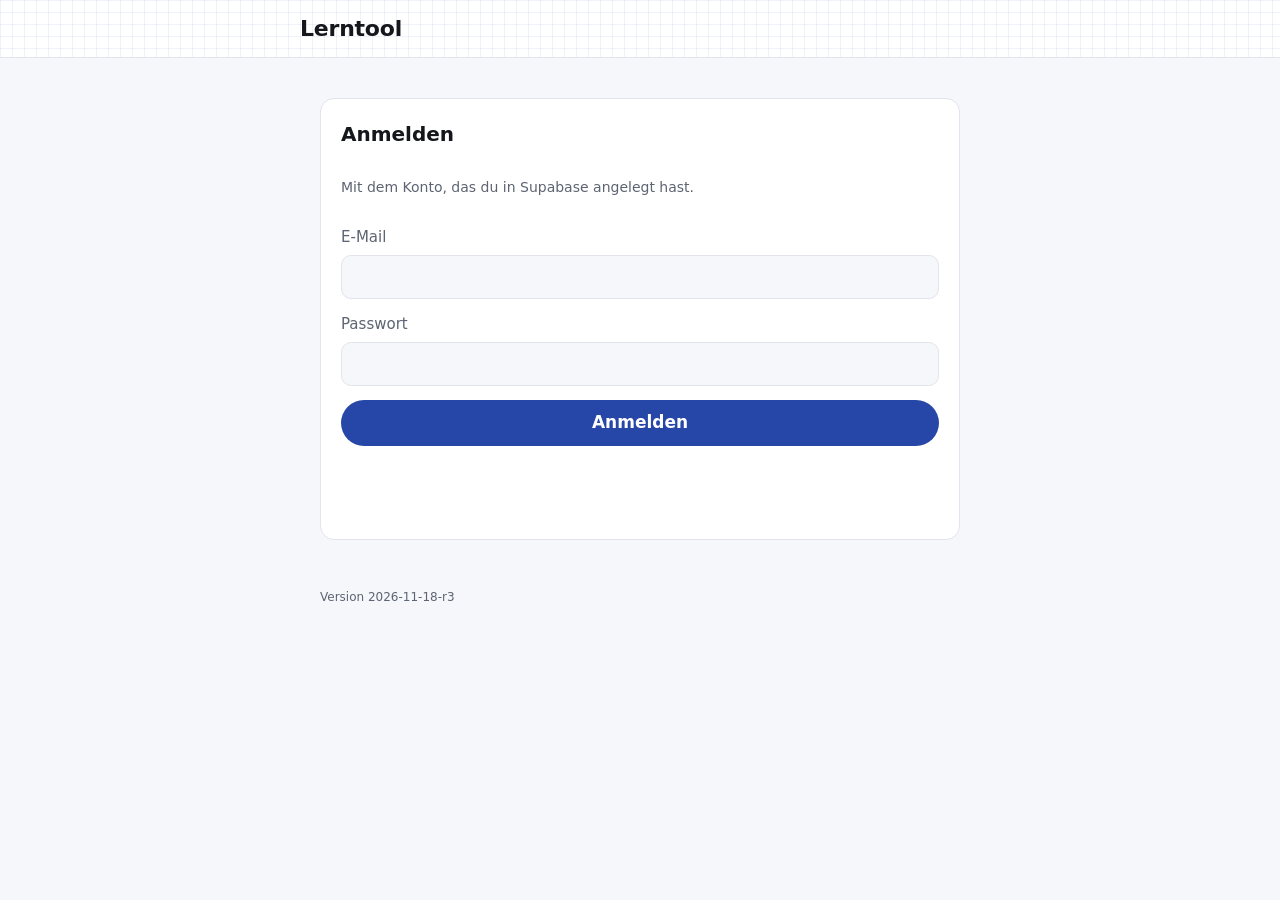
<file: index.html>
<!DOCTYPE html>
<html lang="de">
<head>
  <meta charset="utf-8">
  <meta http-equiv="Content-Security-Policy" content="default-src 'none'; script-src 'self'; style-src 'self' 'unsafe-inline'; font-src 'self'; img-src 'self' data:; connect-src 'self' https://*.supabase.co; base-uri 'self'; form-action 'self'">
  <meta name="viewport" content="width=device-width, initial-scale=1, viewport-fit=cover">
  <meta name="theme-color" content="#f6f7fb" media="(prefers-color-scheme: light)">
  <meta name="theme-color" content="#14161c" media="(prefers-color-scheme: dark)">
  <meta name="robots" content="noindex">
  <title>Lerntool</title>
  <link rel="stylesheet" href="style.css?v=2026-11-18-r3">
  <link rel="stylesheet" href="katex/katex.min.css?v=2026-11-18-r3">
  <script src="config.js?v=2026-11-18-r3"></script>
  <script src="katex/katex.min.js?v=2026-11-18-r3" defer></script>
  <script src="grafik.js?v=2026-11-18-r3" defer></script>
  <script src="inhalt.js?v=2026-11-18-r3" defer></script>
  <script src="app.js?v=2026-11-18-r3" defer></script>
</head>
<body>
  <header class="kopf">
    <div class="kopf-innen">
      <h1>Lerntool</h1>
      <button id="abmelden" class="leise" hidden>Abmelden</button>
    </div>
  </header>

  <main id="inhalt">
    <form id="anmelden" class="karte anmelden" hidden>
      <h2>Anmelden</h2>
      <p class="klein">Mit dem Konto, das du in Supabase angelegt hast.</p>
      <label>E-Mail <input type="email" name="email" autocomplete="username" required></label>
      <label>Passwort <input type="password" name="passwort" autocomplete="current-password" required></label>
      <button type="submit">Anmelden</button>
      <p id="anmelden-fehler" class="fehler" role="alert"></p>
    </form>

    <section id="start" hidden>
      <nav aria-label="Lernen"><a href="einheit.html">Lerneinheit</a> · <a href="befragung.html">Befragung</a></nav>
      <h2 id="klausuren-titel">Klausuren</h2>
      <div id="pruefungen" class="pruefungen"></div>
      <h2 id="testate-titel">Testate</h2>
      <div id="testate" class="pruefungen"></div>
      <h2>Als Nächstes</h2>
      <ol id="naechstes" class="termine"></ol>
      <h2>Fächer</h2>
      <div id="faecher" class="faecher"></div>
    </section>

    <section id="chat" hidden>
      <button id="zurueck" class="leise">Alle Fächer</button>
      <h2 id="chat-titel"></h2>
      <div id="verlauf" class="verlauf" aria-live="polite"></div>
      <form id="frage" class="eingabe">
        <textarea name="text" rows="2" maxlength="8000" placeholder="Frag etwas zu diesem Fach" required></textarea>
        <button type="submit">Senden</button>
      </form>
    </section>

    <p id="hinweis" class="hinweis" hidden></p>
  </main>
<footer class="version">Version 2026-11-18-r3</footer></body>
</html>
</file>
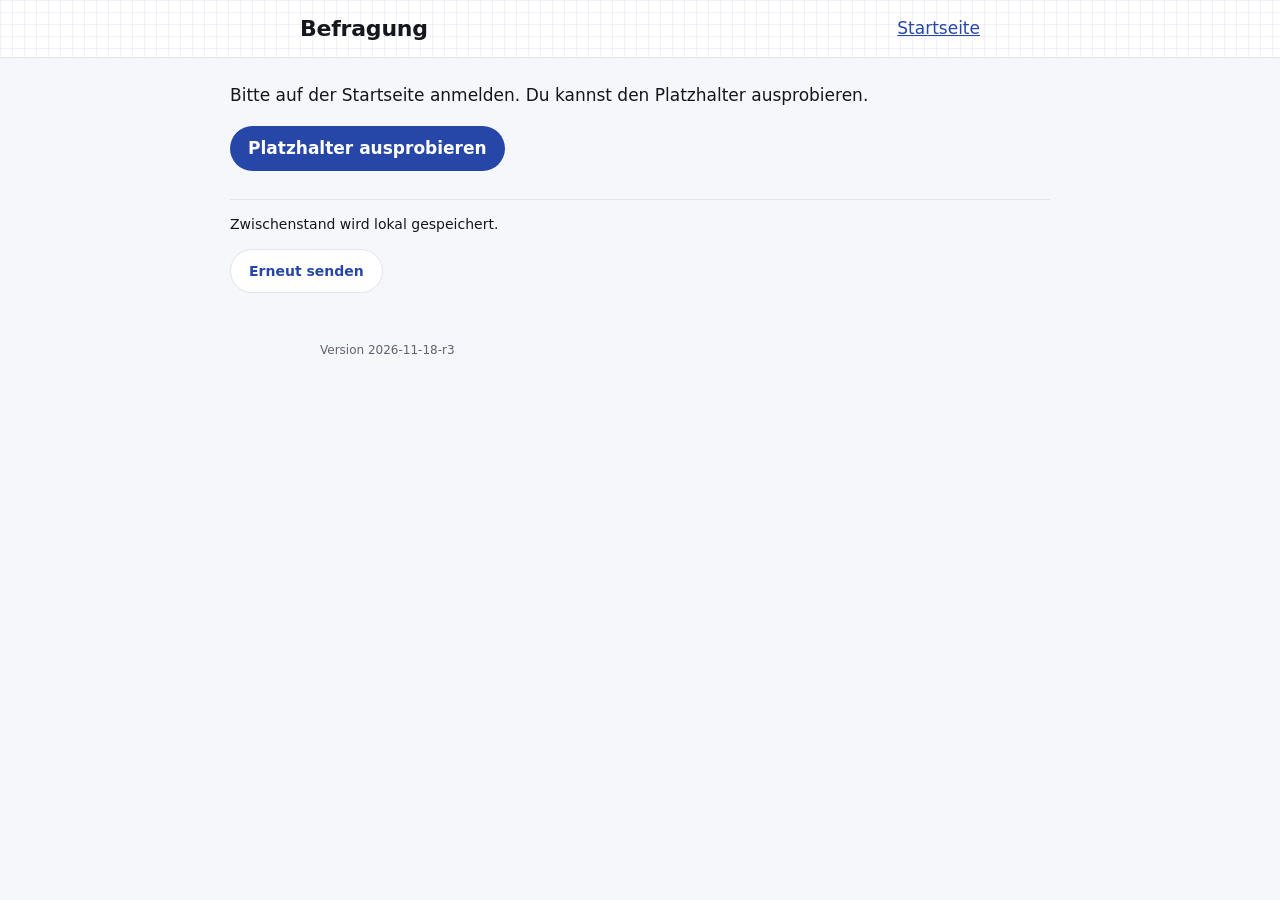
<file: befragung.html>
<!doctype html><html lang="de"><head><meta charset="utf-8"><meta http-equiv="Content-Security-Policy" content="default-src 'none'; script-src 'self'; style-src 'self' 'unsafe-inline'; font-src 'self'; img-src 'self' data:; connect-src 'self' https://*.supabase.co; base-uri 'self'; form-action 'self'"><meta name="viewport" content="width=device-width,initial-scale=1,viewport-fit=cover"><meta name="robots" content="noindex"><title>Befragung · Lerntool</title><link rel="stylesheet" href="style.css?v=2026-11-18-r3"><link rel="stylesheet" href="einheit.css?v=2026-11-18-r3"><script src="config.js?v=2026-11-18-r3"></script><script src="inhalt.js?v=2026-11-18-r3" defer></script><script type="module" src="befragung.js?v=2026-11-18-r3"></script></head>
<body class="lernseite"><header class="kopf"><div class="kopf-innen"><h1>Befragung</h1><a href="index.html">Startseite</a></div></header><main><p id="meldung" role="status">Befragung wird geladen …</p><p id="demo-banner" class="demo" hidden>PLATZHALTER · Drei technische Beispielfragen. Antworten bleiben auf diesem Gerät und werden nicht gesendet.</p><button id="demo-laden" hidden>Platzhalter ausprobieren</button><form id="befragung" hidden><h2 id="titel"></h2><p id="dauer"></p><div id="fragen"></div><p id="zwischenstand" role="status"></p><button id="absenden" type="submit">Antworten abschicken</button></form><footer class="speicher"><p id="sync" role="status">Zwischenstand wird lokal gespeichert.</p><button id="erneut" class="sekundaer">Erneut senden</button></footer></main><footer class="version">Version 2026-11-18-r3</footer></body></html>
</file>
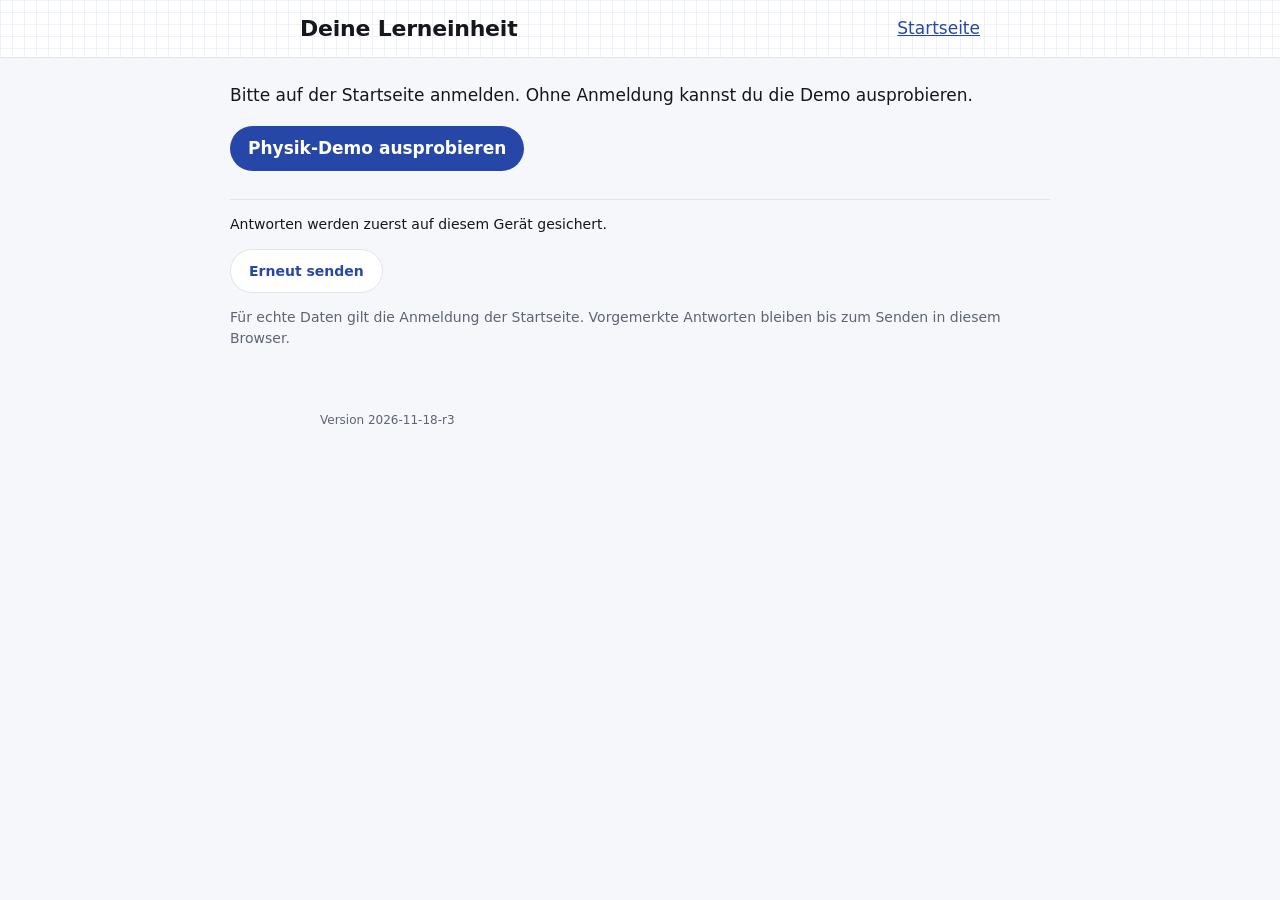
<file: einheit.html>
<!doctype html>
<html lang="de"><head><meta charset="utf-8"><meta http-equiv="Content-Security-Policy" content="default-src 'none'; script-src 'self'; style-src 'self' 'unsafe-inline'; font-src 'self'; img-src 'self' data:; connect-src 'self' https://*.supabase.co; base-uri 'self'; form-action 'self'"><meta name="viewport" content="width=device-width,initial-scale=1,viewport-fit=cover"><meta name="robots" content="noindex"><title>Einheit · Lerntool</title>
<link rel="stylesheet" href="style.css?v=2026-11-18-r3"><link rel="stylesheet" href="einheit.css?v=2026-11-18-r3"><link rel="stylesheet" href="katex/katex.min.css?v=2026-11-18-r3">
<script src="config.js?v=2026-11-18-r3"></script><script src="katex/katex.min.js?v=2026-11-18-r3" defer></script><script src="grafik.js?v=2026-11-18-r3" defer></script><script src="inhalt.js?v=2026-11-18-r3" defer></script><script type="module" src="einheit.js?v=2026-11-18-r3"></script></head>
<body class="lernseite"><header class="kopf"><div class="kopf-innen"><h1>Deine Lerneinheit</h1><a href="index.html">Startseite</a></div></header>
<main><p id="meldung" role="status">Einheit wird geladen …</p><p id="demo-banner" class="demo" hidden>DEMO · Physik-Beispiel, keine Aussage über deinen Lernstand. Es wird nichts gesendet.</p>
<button id="demo-laden" hidden>Physik-Demo ausprobieren</button>
<section id="player" hidden><section class="karte"><h2 id="einheit-titel">Heute lernen</h2><div id="warum"></div>
<div class="regler"><label for="anteil">Wiederholung <output id="anteil-wert">50 %</output><input id="anteil" type="range" min="0" max="100" step="10" value="50"></label><label for="laenge">Lernzeit <output id="laenge-wert">25 Min.</output><input id="laenge" type="range" min="25" max="75" step="25" value="25"></label></div>
<p class="klein">25 Minuten sind der Kern. Weitere Blöcke sind freiwillig. Mit zwei kurzen Pausen sind höchstens 85 Minuten geplant, nach 90 Minuten endet die Einheit.</p>
<p id="auswahl-info"></p><button id="auffuellen" class="sekundaer">Mit der anderen Aufgabenart auffüllen</button></section>
<section class="karte timer"><div><h2 id="timer-phase">Block 1 · Kern</h2><output id="timer-uhr">25:00</output></div><div class="knopfreihe"><button id="timer-start">Timer starten</button><button id="timer-pause" class="sekundaer" disabled>Pausieren</button><button id="timer-weiter" hidden>Freiwillig weiter · erst 5 Min. Pause</button><button id="timer-lang" hidden>20 Min. Erholung nach der Einheit</button></div><p id="timer-hinweis" class="klein">Die lange Pause nach Block 3 liegt außerhalb der maximal 90 Minuten Lernabend.</p></section>
<p id="fortschritt" aria-live="polite"></p><section id="aufgabe" class="karte"></section>
<div class="knopfreihe"><button id="naechste" disabled>Nächste Aufgabe</button><button id="beenden" class="sekundaer">Einheit beenden</button></div>
<section id="abschluss" class="karte" hidden><h2>Abschluss</h2><div id="abschluss-frage"></div><label>Deine Erklärung<textarea id="abschluss-text" rows="4" maxlength="8000"></textarea></label><button id="abschluss-speichern">Erklärung festhalten</button><div id="abschluss-loesung" hidden></div><p id="abschluss-status" role="status"></p></section>
</section><footer class="speicher"><p id="sync" role="status">Antworten werden zuerst auf diesem Gerät gesichert.</p><button id="erneut" class="sekundaer">Erneut senden</button><p class="klein">Für echte Daten gilt die Anmeldung der Startseite. Vorgemerkte Antworten bleiben bis zum Senden in diesem Browser.</p></footer></main><footer class="version">Version 2026-11-18-r3</footer></body></html>
</file>
<file: style.css>
/* Lerntool: Startseite. Ruhig, gut auf dem Handy lesbar, hell und dunkel. */
:root {
  --grund: #f6f7fb;
  --flaeche: #ffffff;
  --text: #15171c;
  --leise: #5d6472;
  --linie: #e1e4ec;
  --tinte: #2747a8;        /* Füllertinte: Knöpfe, eigene Fragen */
  --marker: #ffe36e;       /* Textmarker: Prüfungen bald */
  --rot: #b4232c;
  --raster: rgba(39, 71, 168, 0.07);
  --radius: 14px;
  color-scheme: light dark;
}
@media (prefers-color-scheme: dark) {
  :root {
    --grund: #14161c; --flaeche: #1d2028; --text: #eceef3; --leise: #9aa1b0; --linie: #2c303b;
    --tinte: #8ea8ff; --marker: #6b5a12; --rot: #ff7b84; --raster: rgba(142, 168, 255, 0.06);
  }
}
* { box-sizing: border-box; }
[hidden] { display: none !important; }
body {
  margin: 0; background: var(--grund); color: var(--text);
  font: 17px/1.5 -apple-system, BlinkMacSystemFont, "Segoe UI", system-ui, sans-serif;
  -webkit-text-size-adjust: 100%;
}
.kopf {
  /* Karopapier wie im Collegeblock */
  background-color: var(--flaeche);
  background-image: linear-gradient(var(--raster) 1px, transparent 1px), linear-gradient(90deg, var(--raster) 1px, transparent 1px);
  background-size: 12px 12px;
  border-bottom: 1px solid var(--linie);
  padding: max(12px, env(safe-area-inset-top)) 20px 12px;
}
.kopf-innen, main { max-width: 680px; margin: 0 auto; }
.kopf-innen { display: flex; align-items: center; justify-content: space-between; }
h1 { font-size: 22px; margin: 0; letter-spacing: -0.01em; }
h2 { font-size: 15px; font-weight: 600; color: var(--leise); margin: 28px 0 10px; }
main { padding: 8px 20px 40px; }
button {
  font: inherit; font-weight: 600; border: 0; border-radius: 999px; padding: 10px 18px;
  background: var(--tinte); color: #fff; cursor: pointer;
}
button.leise { background: transparent; color: var(--tinte); padding: 8px 0; }
button:focus-visible, input:focus-visible, textarea:focus-visible { outline: 3px solid var(--tinte); outline-offset: 2px; }
.klein { font-size: 14px; color: var(--leise); }
.fehler { color: var(--rot); min-height: 1.5em; }
.hinweis { background: var(--flaeche); border: 1px solid var(--linie); border-radius: var(--radius); padding: 14px 16px; }
.karte { background: var(--flaeche); border: 1px solid var(--linie); border-radius: var(--radius); padding: 20px; }
.anmelden { margin-top: 32px; display: grid; gap: 14px; }
.anmelden h2 { margin: 0; color: var(--text); font-size: 20px; }
label { display: grid; gap: 6px; font-size: 15px; color: var(--leise); }
input, textarea {
  font: inherit; color: var(--text); background: var(--grund); border: 1px solid var(--linie);
  border-radius: 10px; padding: 10px 12px; width: 100%;
}

.pruefungen { display: grid; gap: 10px; margin-top: 20px; }
.pruefung {
  display: grid; grid-template-columns: auto 1fr; column-gap: 14px; align-items: baseline;
  background: var(--flaeche); border: 1px solid var(--linie); border-radius: var(--radius); padding: 12px 16px;
}
.pruefung .tage { font-weight: 700; font-variant-numeric: tabular-nums; grid-row: span 2; }
.pruefung.bald .tage { background: linear-gradient(transparent 55%, var(--marker) 55%); }
.pruefung .was { font-weight: 600; }

.termine { list-style: none; margin: 0; padding: 0; border-top: 1px solid var(--linie); }
.termine li { display: grid; grid-template-columns: 9.5em 1fr; gap: 2px 12px; padding: 10px 0; border-bottom: 1px solid var(--linie); }
.termine time { font-variant-numeric: tabular-nums; color: var(--leise); font-size: 15px; }
.termine .klein { grid-column: 2; }
.termine .leer { display: block; color: var(--leise); }

.faecher { display: grid; gap: 8px; }
.fach {
  display: flex; justify-content: space-between; align-items: center; text-align: left;
  background: var(--flaeche); color: var(--text); border: 1px solid var(--linie); border-radius: var(--radius); padding: 14px 16px;
}
.prio { font-size: 13px; font-weight: 500; color: var(--leise); }
.prio-hoch { color: var(--tinte); font-weight: 700; }

.verlauf { display: grid; gap: 10px; max-height: 62vh; overflow-y: auto; padding: 4px 0 12px; }
.frage, .antwort { border-radius: 16px; padding: 10px 14px; max-width: 88%; }
.frage { justify-self: end; background: var(--tinte); color: #fff; white-space: pre-wrap; }
.antwort { justify-self: start; background: var(--flaeche); border: 1px solid var(--linie); }
.antwort p { margin: 0 0 8px; } .antwort p:last-of-type { margin-bottom: 0; }
.antwort ul { margin: 4px 0 8px; padding-left: 20px; }
.antwort code { font-size: 0.92em; background: var(--grund); padding: 1px 4px; border-radius: 4px; }
.antwort.fehler { border-color: var(--rot); }
.wer { display: block; margin-top: 6px; font-size: 12px; color: var(--leise); }
.denkt { color: var(--leise); }
.eingabe { display: grid; grid-template-columns: minmax(0, 1fr) auto; gap: 8px; align-items: end; position: sticky; bottom: 0;
  background: var(--grund); padding: 10px 0 max(10px, env(safe-area-inset-bottom)); }
.eingabe textarea { resize: vertical; min-height: 46px; }
@media (prefers-reduced-motion: no-preference) { .verlauf { scroll-behavior: smooth; } }

/* Gemeinsame Darstellung für Chat UND Einheit (t5). */
.verlauf, .inhalt-text, .frage, .antwort { min-width: 0; overflow-wrap: anywhere; }
.inhalt-text { max-width: 100%; }
.inhalt-text p { margin: 0 0 0.6em; }
.inhalt-text pre { max-width: 100%; overflow-x: auto; white-space: pre-wrap; overflow-wrap: anywhere; background: var(--grund); padding: 10px; border-radius: 6px; font-size: 0.85em; }
.inhalt-formel { display: inline; vertical-align: baseline; overflow-wrap: normal; }
.inhalt-formel-block { max-width: 100%; overflow-x: auto; overflow-y: hidden; padding: 0.25em 0; }
.inhalt-formel-rahmen { min-width: 0; max-width: 100%; }
.inhalt-formel-hinweis { display: block; text-align: right; color: var(--leise); font-size: 13px; margin: 0 0 0.5em; }
.inhalt-formel-hinweis[hidden] { display: none; }
.inhalt-formel-block .katex-display { margin: 0.4em 0; }
.inhalt-formel-block .katex-display > .katex { white-space: nowrap; }
.inhalt-formel-roh { white-space: pre-wrap; overflow-wrap: anywhere; font-family: ui-monospace, monospace; }
.inhalt-grafik { max-width: 100%; width: 100%; margin: 0.8em 0; }
.inhalt-grafik figure { margin: 0; }
.inhalt-grafik figcaption { font-weight: 600; font-size: 0.95em; }
.inhalt-grafik svg { display: block; width: 100%; height: auto; background: var(--grund); border-radius: 8px; }
.inhalt-grafik svg text { fill: var(--text); font-family: system-ui, sans-serif; }
.grafik-zahl, .grafik-marke-text { font-size: var(--grafik-schrift, 18px); }
.grafik-marke { fill: var(--grund); stroke: var(--text); stroke-width: 1px; vector-effect: non-scaling-stroke; }
.grafik-hilfslinie { stroke: var(--leise); stroke-width: 1px; stroke-dasharray: 3 3; vector-effect: non-scaling-stroke; }
.grafik-texte { margin: 8px 0; padding-left: 28px; font-size: 15px; }
.grafik-texte li { margin: 4px 0; }
.grafik-position { color: var(--leise); }
.grafik-raster { stroke: var(--linie); stroke-width: 1; }
.grafik-achse { stroke: var(--leise); stroke-width: 1.5; }
.grafik-kurve, .grafik-skizze { fill: none; stroke-width: 2.4; stroke: currentColor; }
.grafik-skizze { color: var(--text); }
.grafik-pfeil { stroke-width: 3; }
.grafik-pfeilspitze { fill: currentColor; stroke: none; }
.grafik-winkel-text { font-size: var(--grafik-schrift, 18px); }
.grafik-ueberlagert { stroke-dasharray: 8 5; }
.grafik-punkt { fill: currentColor; }
.grafik-farbe-0, .grafik-farbe-blau { color: #2747a8; }
.grafik-farbe-1, .grafik-farbe-rot { color: #a82929; }
.grafik-farbe-2, .grafik-farbe-grün { color: #137447; }
.grafik-farbe-3, .grafik-farbe-violett { color: #8041a5; }
.grafik-farbe-4, .grafik-farbe-orange { color: #975000; }
.grafik-farbe-grau { color: #5d6472; }
.grafik-texte li::marker { color: var(--text); }
.grafik-legende li, .grafik-texte li { overflow-wrap: anywhere; }
.grafik-legende { display: flex; flex-wrap: wrap; gap: 4px 20px; font-size: 0.85em; padding-left: 20px; }
.grafik-beschriftung { font-size: 14px; color: var(--leise); }
.grafik-fehler { color: var(--rot); }
.antwort:has(.inhalt-grafik) { width: 100%; max-width: 100%; }
@media (prefers-color-scheme: dark) {
  .grafik-farbe-0, .grafik-farbe-blau { color: #9db6ff; } .grafik-farbe-1, .grafik-farbe-rot { color: #ff9a9a; }
  .grafik-farbe-2, .grafik-farbe-grün { color: #7bd5a3; } .grafik-farbe-3, .grafik-farbe-violett { color: #d4a4f4; }
  .grafik-farbe-4, .grafik-farbe-orange { color: #ffbd80; } .grafik-farbe-grau { color: #b5bdcd; }
}
.version { max-width: 680px; margin: 0 auto; padding: 8px 20px 20px; color: var(--leise); font-size: 12px; }
</file>
<file: einheit.css>
/* Ausschließlich neue Lernseiten; bestehende Startseiten-Stile bleiben erhalten. */
.lernseite main{max-width:860px;padding-bottom:40px}.lernseite a{color:var(--tinte)}
.lernseite .karte{margin:18px 0}.lernseite .karte h2{margin-top:0;color:var(--text);font-size:20px}
.lernseite .demo{padding:16px;border:2px solid var(--tinte);border-radius:12px;font-weight:600;background:var(--flaeche)}
.lernseite .regler{display:grid;grid-template-columns:1fr 1fr;gap:24px;margin-top:18px}.lernseite input[type=range]{padding:10px 0;accent-color:var(--tinte);height:44px}
.lernseite button{min-height:44px;white-space:normal}.lernseite button:disabled{cursor:default;opacity:.5}.lernseite .sekundaer{border:1px solid var(--linie);background:var(--flaeche);color:var(--tinte)}
.lernseite .knopfreihe{display:flex;flex-wrap:wrap;gap:10px;margin:14px 0}.lernseite .timer{display:flex;align-items:center;flex-wrap:wrap;gap:10px 30px}.lernseite .timer output{font-size:36px;font-variant-numeric:tabular-nums}.lernseite .timer p{flex-basis:100%;margin:0}
.lernseite .auswahloption{display:flex;align-items:flex-start;gap:10px;padding:12px;border:1px solid var(--linie);border-radius:10px;margin:10px 0;color:var(--text);cursor:pointer}.lernseite input[type=radio],.lernseite input[type=checkbox]{width:20px;height:20px;flex:0 0 20px;margin-top:3px;accent-color:var(--tinte)}
.lernseite fieldset{margin:16px 0;border:1px solid var(--linie);border-radius:10px;min-width:0;padding:14px}.lernseite legend{font-weight:600;max-width:100%}.lernseite pre{overflow:auto;padding:14px;background:var(--grund);border-radius:10px;font-size:14px;max-width:100%}.lernseite textarea{resize:vertical}.lernseite .inhalt{white-space:pre-wrap;overflow-wrap:anywhere}.lernseite .rueckmeldung{border-left:4px solid var(--tinte);padding:12px;margin:12px 0;white-space:pre-wrap}.lernseite .hinweise{padding-left:24px}.lernseite .hinweise li{margin:10px 0}.lernseite .speicher{margin-top:28px;border-top:1px solid var(--linie);font-size:14px}.lernseite output{font-weight:700}.lernseite #aufgabe:focus{outline:2px solid var(--tinte)}
.lernseite #aufgabe,.lernseite .karte,.lernseite fieldset{overflow-wrap:anywhere;min-width:0}.lernseite .grafik,.lernseite svg{max-width:100%}
/* Native Semantik/Tastatur bleiben; der leere Kreis hat keine dunkle Systemfüllung. */
.lernseite input[type=radio]{appearance:none;-webkit-appearance:none;padding:0;border:2px solid var(--leise);border-radius:50%;background:var(--flaeche);display:inline-grid;place-content:center}
.lernseite input[type=radio]::before{content:"";width:10px;height:10px;border-radius:50%;background:var(--tinte);transform:scale(0)}
.lernseite input[type=radio]:checked{border-color:var(--tinte)}.lernseite input[type=radio]:checked::before{transform:scale(1)}
.lernseite input[type=radio]:disabled{opacity:.55}
@media(forced-colors:active){.lernseite input[type=radio]{appearance:auto;-webkit-appearance:auto}.lernseite input[type=radio]::before{display:none}}
@media(max-width:560px){.lernseite .regler{grid-template-columns:1fr;gap:12px}.lernseite main{padding-left:14px;padding-right:14px}.lernseite .karte{padding:16px}.lernseite .kopf-innen{gap:14px;align-items:flex-start}.lernseite h1{font-size:20px}.lernseite .timer .knopfreihe{width:100%}}
</file>
